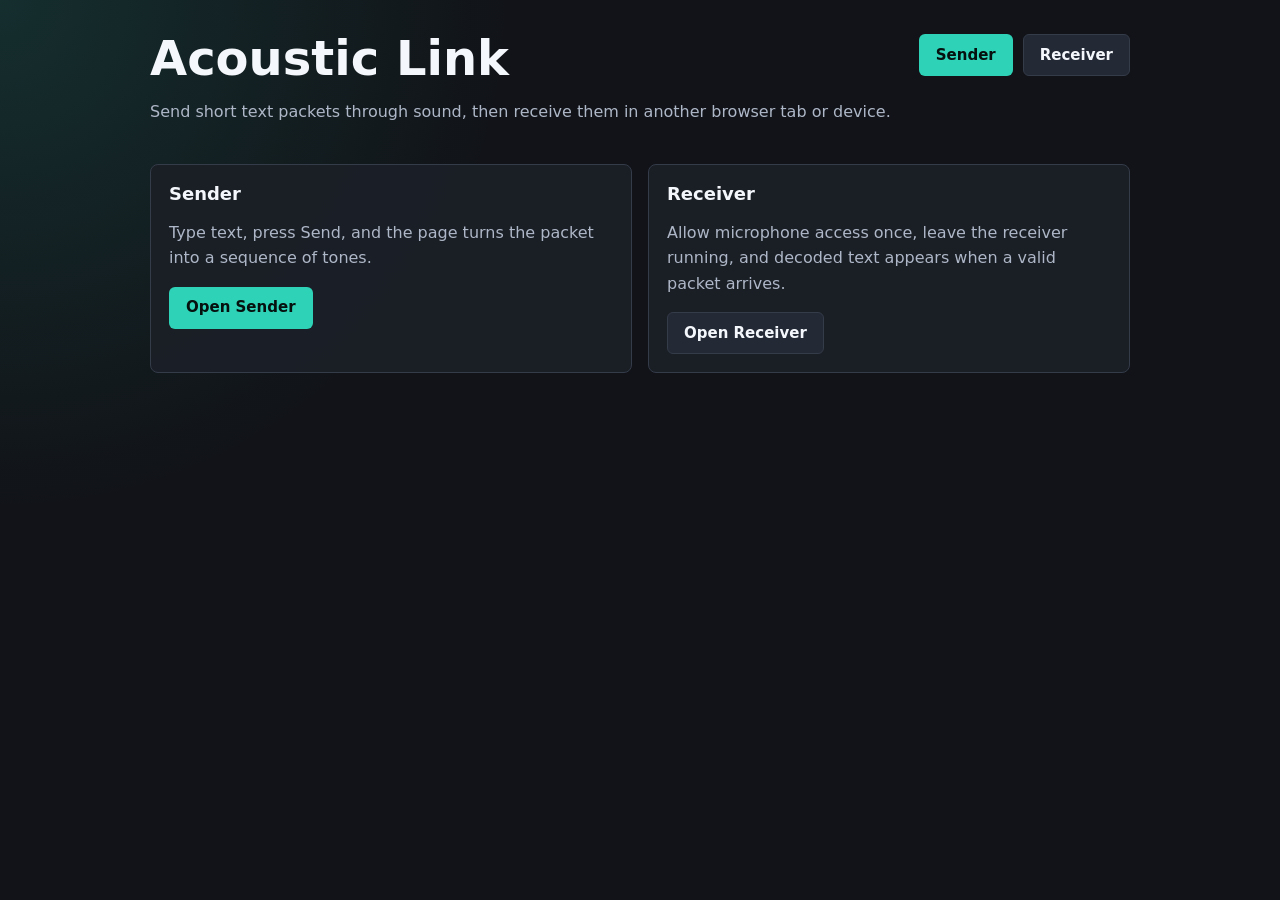
<file: index.html>
<!doctype html>
<html lang="en">
<head>
  <meta charset="utf-8">
  <meta name="viewport" content="width=device-width, initial-scale=1">
  <title>Acoustic Link</title>
  <link rel="stylesheet" href="style.css">
</head>
<body>
  <main>
    <header>
      <div>
        <h1>Acoustic Link</h1>
        <p>Send short text packets through sound, then receive them in another browser tab or device.</p>
      </div>
      <nav class="nav">
        <a class="button" href="sender.html">Sender</a>
        <a class="button secondary" href="receiver.html">Receiver</a>
      </nav>
    </header>

    <section class="grid">
      <article class="panel">
        <h2>Sender</h2>
        <p>Type text, press Send, and the page turns the packet into a sequence of tones.</p>
        <a class="button" href="sender.html">Open Sender</a>
      </article>
      <article class="panel">
        <h2>Receiver</h2>
        <p>Allow microphone access once, leave the receiver running, and decoded text appears when a valid packet arrives.</p>
        <a class="button secondary" href="receiver.html">Open Receiver</a>
      </article>
    </section>
  </main>
</body>
</html>
</file>
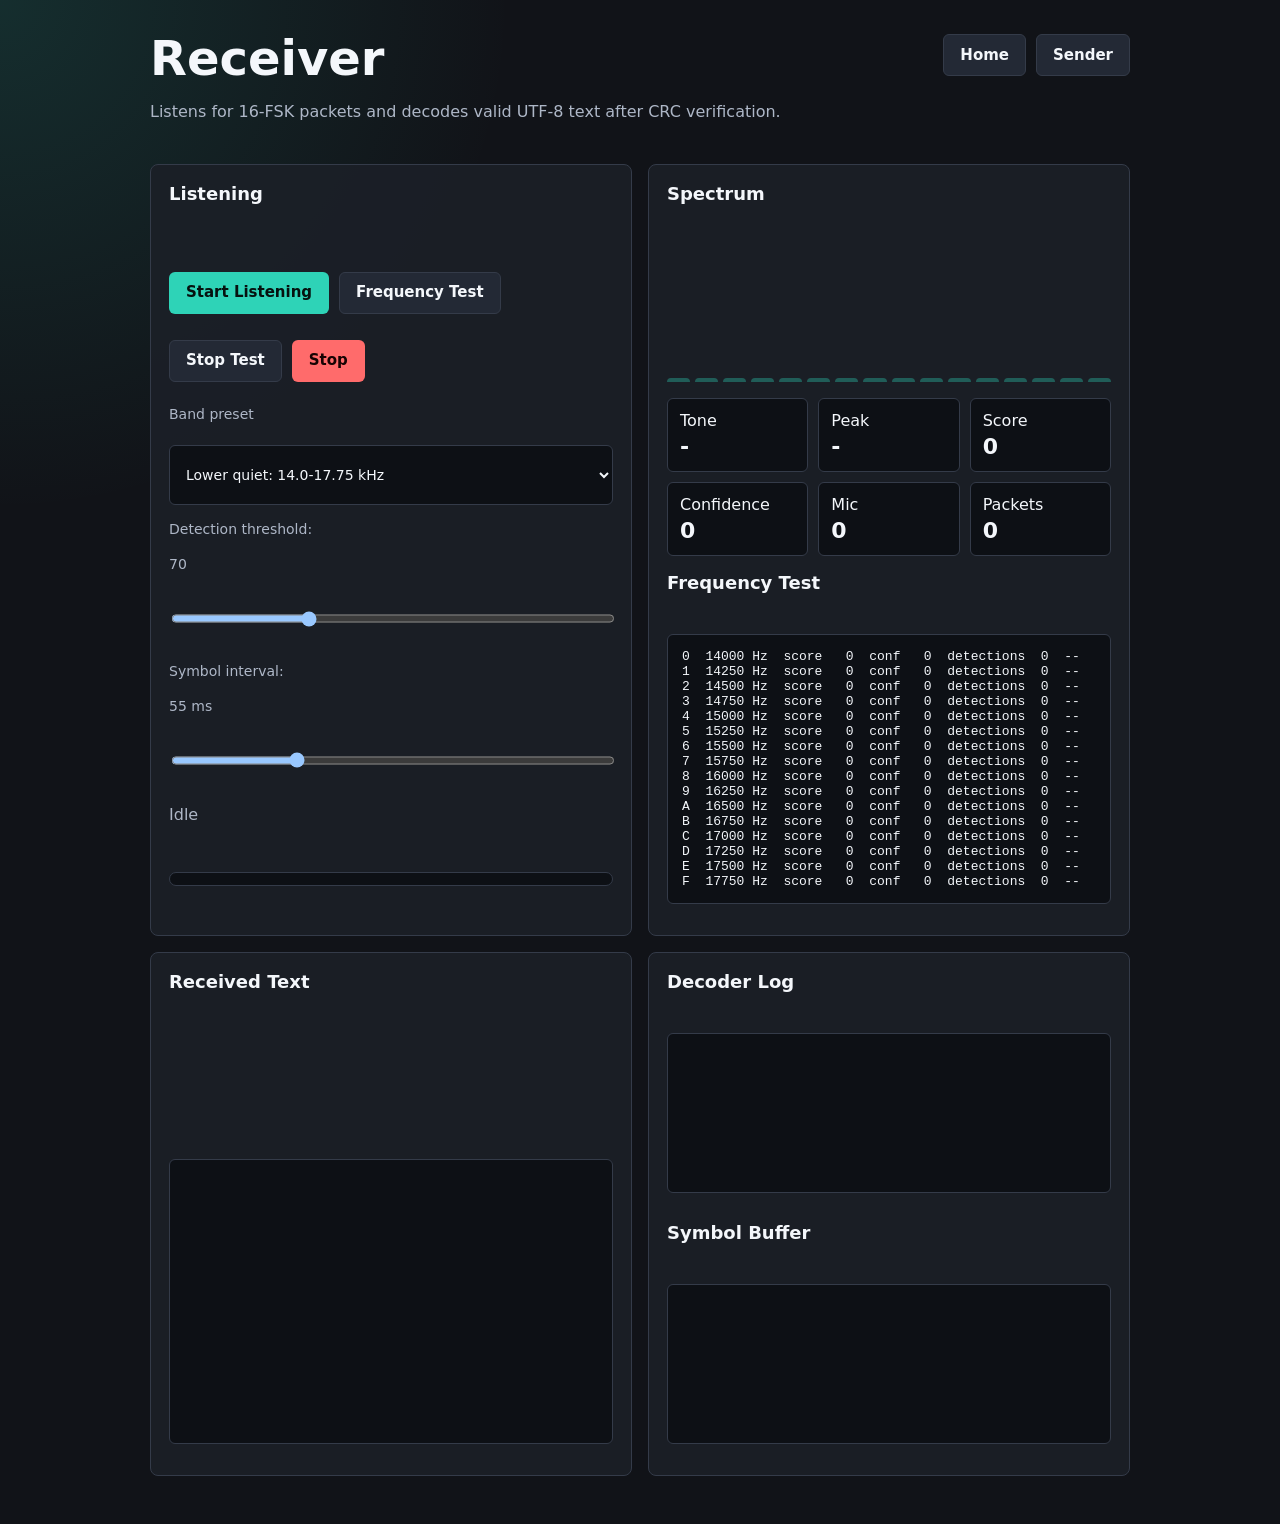
<file: receiver.html>
<!doctype html>
<html lang="en">
<head>
  <meta charset="utf-8">
  <meta name="viewport" content="width=device-width, initial-scale=1">
  <title>Acoustic Link Receiver</title>
  <link rel="stylesheet" href="style.css">
</head>
<body>
  <main>
    <header>
      <div>
        <h1>Receiver</h1>
        <p>Listens for 16-FSK packets and decodes valid UTF-8 text after CRC verification.</p>
      </div>
      <nav class="nav">
        <a class="button secondary" href="index.html">Home</a>
        <a class="button secondary" href="sender.html">Sender</a>
      </nav>
    </header>

    <section class="grid">
      <div class="panel stack">
        <h2>Listening</h2>
        <div class="controls">
          <button id="start">Start Listening</button>
          <button id="startTest" class="secondary">Frequency Test</button>
          <button id="stopTest" class="secondary" disabled>Stop Test</button>
          <button id="stop" class="danger" disabled>Stop</button>
        </div>
        <label>
          Band preset
          <select id="band">
            <option value="audibleDiag">Audible diagnostic: 2.0-5.75 kHz</option>
            <option value="wide">Wide: 3.2-18.2 kHz</option>
            <option value="voice">Voice-safe test: 1.6-16.6 kHz</option>
            <option value="midQuiet">Mid quiet: 12.0-15.75 kHz</option>
            <option value="high">High: 8.0-19.25 kHz</option>
            <option value="lowerQuiet" selected>Lower quiet: 14.0-17.75 kHz</option>
            <option value="quiet">Quiet: 16.0-19.75 kHz</option>
            <option value="nearUltrasonic">Near inaudible: 18.0-20.1 kHz</option>
          </select>
        </label>
        <label>
          Detection threshold: <span id="thresholdLabel">70</span>
          <input id="threshold" type="range" min="25" max="180" value="70">
        </label>
        <label>
          Symbol interval: <span id="intervalLabel">55 ms</span>
          <input id="symbolInterval" type="range" min="25" max="140" value="55">
        </label>
        <div class="status" id="status">Idle</div>
        <div class="meter"><span id="level"></span></div>
      </div>

      <div class="panel stack">
        <h2>Spectrum</h2>
        <div class="bars" id="bars"></div>
        <div class="readout">
          <div class="metric">Tone<b id="tone">-</b></div>
          <div class="metric">Peak<b id="peak">-</b></div>
          <div class="metric">Score<b id="score">0</b></div>
          <div class="metric">Confidence<b id="confidence">0</b></div>
          <div class="metric">Mic<b id="mic">0</b></div>
          <div class="metric">Packets<b id="packets">0</b></div>
        </div>
        <h2>Frequency Test</h2>
        <pre id="testResults"></pre>
      </div>
    </section>

    <section class="grid" style="margin-top:16px">
      <div class="panel stack">
        <h2>Received Text</h2>
        <pre id="output"></pre>
      </div>
      <div class="panel stack">
        <h2>Decoder Log</h2>
        <pre id="log"></pre>
        <h2>Symbol Buffer</h2>
        <pre id="buffer"></pre>
      </div>
    </section>
  </main>

  <script>
    const bands = {
      audibleDiag: { start: 2000, step: 250 },
      wide: { start: 3200, step: 1000 },
      voice: { start: 1600, step: 1000 },
      midQuiet: { start: 12000, step: 250 },
      high: { start: 8000, step: 750 },
      lowerQuiet: { start: 14000, step: 250 },
      quiet: { start: 16000, step: 250 },
      nearUltrasonic: { start: 18000, step: 140 }
    };
    const sync = "0f0f0f0f0f0fa5a5";
    const maxPayloadBytes = 512;
    const $ = (id) => document.getElementById(id);
    const decoder = new TextDecoder();
    let audioCtx;
    let stream;
    let source;
    let analyser;
    let data;
    let timeData;
    let raf;
    let nibbles = "";
    let packets = 0;
    let lastSymbolAt = 0;
    let lastSymbol = "";
    let signalWasLow = true;
    let noiseFloor = null;
    let frequencyTest = null;

    function crc16(bytes) {
      let crc = 0xffff;
      for (const byte of bytes) {
        crc ^= byte << 8;
        for (let i = 0; i < 8; i++) crc = (crc & 0x8000) ? ((crc << 1) ^ 0x1021) & 0xffff : (crc << 1) & 0xffff;
      }
      return crc;
    }

    function log(line, cls = "") {
      const time = new Date().toLocaleTimeString();
      $("log").textContent = `[${time}] ${line}\n` + $("log").textContent;
      $("status").innerHTML = cls ? `<span class="${cls}">${line}</span>` : line;
    }

    function freqs() {
      const band = bands[$("band").value];
      return Array.from({ length: 16 }, (_, i) => band.start + band.step * i);
    }

    function readBin(freq) {
      const bin = Math.round(freq / audioCtx.sampleRate * analyser.fftSize);
      let total = 0;
      let count = 0;
      for (let i = Math.max(0, bin - 1); i <= Math.min(data.length - 1, bin + 1); i++) {
        total += data[i];
        count++;
      }
      return total / count;
    }

    function rankedScores(rawScores) {
      if (!noiseFloor) noiseFloor = rawScores.slice();
      const adjusted = rawScores.map((score, i) => Math.max(0, score - noiseFloor[i]));
      const ranked = adjusted.map((score, index) => ({ score, index })).sort((a, b) => b.score - a.score);
      return { adjusted, ranked };
    }

    function emptyFrequencyResults() {
      return freqs().map((freq, nibble) => ({
        nibble,
        freq,
        maxScore: 0,
        maxConfidence: 0,
        detections: 0
      }));
    }

    function renderFrequencyResults() {
      const results = frequencyTest?.results || emptyFrequencyResults();
      $("testResults").textContent = results.map((row) => {
        const ok = row.detections > 0;
        const mark = ok ? "OK" : "--";
        return `${row.nibble.toString(16).toUpperCase()}  ${Math.round(row.freq).toString().padStart(5, " ")} Hz  score ${Math.round(row.maxScore).toString().padStart(3, " ")}  conf ${Math.round(row.maxConfidence).toString().padStart(3, " ")}  detections ${row.detections.toString().padStart(2, " ")}  ${mark}`;
      }).join("\n");
    }

    function beginFrequencyTest() {
      nibbles = "";
      lastSymbolAt = 0;
      signalWasLow = true;
      frequencyTest = {
        endsAt: performance.now() + 12000,
        results: emptyFrequencyResults()
      };
      $("startTest").disabled = true;
      $("stopTest").disabled = false;
      renderFrequencyResults();
      log("Frequency test running for 12 seconds", "warn");
    }

    function stopFrequencyTest(finished = false) {
      if (!frequencyTest) return;
      renderFrequencyResults();
      frequencyTest = null;
      $("startTest").disabled = false;
      $("stopTest").disabled = true;
      log(finished ? "Frequency test complete" : "Frequency test stopped", finished ? "ok" : "warn");
    }

    function recordFrequencyTest(scores, best, confidence, strongEnough) {
      if (!frequencyTest) return;
      scores.forEach((score, i) => {
        frequencyTest.results[i].maxScore = Math.max(frequencyTest.results[i].maxScore, score);
      });
      if (strongEnough) {
        frequencyTest.results[best].maxConfidence = Math.max(frequencyTest.results[best].maxConfidence, confidence);
        frequencyTest.results[best].detections++;
      }
      renderFrequencyResults();
      if (performance.now() >= frequencyTest.endsAt) stopFrequencyTest(true);
    }

    function editDistanceWithin(a, b, limit) {
      let prev = Array.from({ length: b.length + 1 }, (_, i) => i);
      for (let i = 1; i <= a.length; i++) {
        const curr = [i];
        let best = curr[0];
        for (let j = 1; j <= b.length; j++) {
          const cost = a[i - 1] === b[j - 1] ? 0 : 1;
          const value = Math.min(prev[j] + 1, curr[j - 1] + 1, prev[j - 1] + cost);
          curr[j] = value;
          best = Math.min(best, value);
        }
        if (best > limit) return limit + 1;
        prev = curr;
      }
      return prev[b.length];
    }

    function findSync() {
      const exactAt = nibbles.indexOf(sync);
      if (exactAt >= 0) return { at: exactAt, end: exactAt + sync.length, errors: 0 };

      let best = null;
      const minLen = sync.length - 2;
      const maxLen = sync.length + 2;
      for (let at = 0; at <= nibbles.length - minLen; at++) {
        for (let len = minLen; len <= maxLen && at + len <= nibbles.length; len++) {
          const errors = editDistanceWithin(nibbles.slice(at, at + len), sync, 2);
          if (errors > 2) continue;
          if (!best || errors < best.errors || (errors === best.errors && len < best.end - best.at)) {
            best = { at, end: at + len, errors };
          }
        }
      }
      return best;
    }

    function tryDecode() {
      const match = findSync();
      if (!match) {
        if (nibbles.length > 260) nibbles = nibbles.slice(-128);
        $("buffer").textContent = nibbles.slice(-96);
        return;
      }

      const body = nibbles.slice(match.end);
      $("buffer").textContent = nibbles.slice(Math.max(0, match.at - 8), match.end + 96);
      if (body.length < 8) return;
      const bytes = [];
      for (let i = 0; i + 1 < body.length; i += 2) bytes.push(parseInt(body.slice(i, i + 2), 16));
      if (bytes.length < 4) return;

      const len = (bytes[0] << 8) | bytes[1];
      if (len > maxPayloadBytes) {
        nibbles = nibbles.slice(match.at + 1);
        log(`Discarded invalid length: ${len} bytes`, "warn");
        return;
      }
      const total = 2 + len + 2;
      if (bytes.length < total) return;

      const packet = new Uint8Array(bytes.slice(0, total));
      const bodyBytes = packet.slice(0, packet.length - 2);
      const got = (packet[packet.length - 2] << 8) | packet[packet.length - 1];
      const expected = crc16(bodyBytes);
      nibbles = body.slice(total * 2);

      if (got !== expected) {
        log(`CRC failed: got ${got.toString(16)}, expected ${expected.toString(16)}`, "bad");
        return;
      }

      const payload = packet.slice(2, 2 + len);
      const text = decoder.decode(payload);
      packets++;
      $("packets").textContent = packets;
      $("output").textContent = text + "\n\n" + $("output").textContent;
      log(`Packet received: ${len} bytes${match.errors ? `, sync corrected ${match.errors}` : ""}`, "ok");
    }

    function drawBars(scores, active) {
      const bars = $("bars").children;
      scores.forEach((score, i) => {
        bars[i].style.height = `${Math.max(4, score / 255 * 140)}px`;
        bars[i].className = i === active ? "bar active" : "bar";
      });
    }

    function tick() {
      analyser.getByteFrequencyData(data);
      analyser.getByteTimeDomainData(timeData);
      let sum = 0;
      for (const sample of timeData) {
        const centered = sample - 128;
        sum += centered * centered;
      }
      const micLevel = Math.round(Math.sqrt(sum / timeData.length));
      const rawScores = freqs().map(readBin);
      const { adjusted: scores, ranked } = rankedScores(rawScores);
      let peakBin = 0;
      for (let i = 1; i < data.length; i++) if (data[i] > data[peakBin]) peakBin = i;
      const peakFreq = Math.round(peakBin * audioCtx.sampleRate / analyser.fftSize);
      const peakScore = data[peakBin];
      const best = ranked[0].index;
      const secondScore = ranked[1]?.score || 0;
      const score = Math.round(scores[best]);
      const confidence = Math.round(score - secondScore);
      const threshold = Number($("threshold").value);
      const symbolInterval = Number($("symbolInterval").value);
      $("thresholdLabel").textContent = threshold;
      $("intervalLabel").textContent = `${symbolInterval} ms`;
      $("tone").textContent = `${best.toString(16).toUpperCase()} / ${Math.round(freqs()[best])} Hz`;
      $("peak").textContent = `${peakFreq} Hz / ${peakScore}`;
      $("score").textContent = score;
      $("confidence").textContent = confidence;
      $("mic").textContent = micLevel;
      $("level").style.width = `${Math.min(100, score / 255 * 100)}%`;
      drawBars(scores, best);

      const now = performance.now();
      const strongEnough = score >= threshold && confidence >= Math.max(8, threshold * 0.25);
      if (frequencyTest) {
        recordFrequencyTest(scores, best, confidence, strongEnough);
        raf = requestAnimationFrame(tick);
        return;
      }
      if (strongEnough && (signalWasLow || now - lastSymbolAt >= symbolInterval)) {
        lastSymbolAt = now;
        lastSymbol = best.toString(16);
        signalWasLow = false;
        nibbles += lastSymbol;
        tryDecode();
      } else if (score < threshold * 0.45) {
        signalWasLow = true;
        for (let i = 0; i < rawScores.length; i++) noiseFloor[i] = noiseFloor[i] * 0.96 + rawScores[i] * 0.04;
      }

      raf = requestAnimationFrame(tick);
    }

    async function start() {
      stream = await navigator.mediaDevices.getUserMedia({
        audio: {
          echoCancellation: false,
          noiseSuppression: false,
          autoGainControl: false
        }
      });
      audioCtx = new AudioContext();
      if (audioCtx.state === "suspended") await audioCtx.resume();
      source = audioCtx.createMediaStreamSource(stream);
      analyser = audioCtx.createAnalyser();
      analyser.fftSize = 2048;
      analyser.minDecibels = -120;
      analyser.maxDecibels = -20;
      analyser.smoothingTimeConstant = 0;
      data = new Uint8Array(analyser.frequencyBinCount);
      timeData = new Uint8Array(analyser.fftSize);
      source.connect(analyser);
      $("start").disabled = true;
      $("stop").disabled = false;
      $("startTest").disabled = false;
      const track = stream.getAudioTracks()[0];
      log(`Listening at ${audioCtx.sampleRate} Hz; mic ${track?.readyState || "unknown"}${track?.muted ? ", muted" : ""}`, "ok");
      tick();
    }

    function stop() {
      cancelAnimationFrame(raf);
      if (stream) stream.getTracks().forEach((track) => track.stop());
      if (audioCtx) audioCtx.close();
      audioCtx = null;
      stream = null;
      source = null;
      $("start").disabled = false;
      $("stop").disabled = true;
      stopFrequencyTest(false);
      $("startTest").disabled = false;
      log("Stopped");
    }

    for (let i = 0; i < 16; i++) {
      const bar = document.createElement("div");
      bar.className = "bar";
      $("bars").appendChild(bar);
    }
    renderFrequencyResults();
    $("start").addEventListener("click", () => start().catch((err) => log(err.message, "bad")));
    $("startTest").addEventListener("click", async () => {
      try {
        if (!audioCtx) await start();
        beginFrequencyTest();
      } catch (err) {
        log(err.message, "bad");
      }
    });
    $("stopTest").addEventListener("click", () => stopFrequencyTest(false));
    $("stop").addEventListener("click", stop);
    $("band").addEventListener("change", () => {
      nibbles = "";
      lastSymbolAt = 0;
      signalWasLow = true;
      noiseFloor = null;
      stopFrequencyTest(false);
      renderFrequencyResults();
      log("Band changed; decoder buffer cleared", "warn");
    });
    $("threshold").addEventListener("input", () => $("thresholdLabel").textContent = $("threshold").value);
    $("symbolInterval").addEventListener("input", () => $("intervalLabel").textContent = `${$("symbolInterval").value} ms`);
  </script>
</body>
</html>
</file>
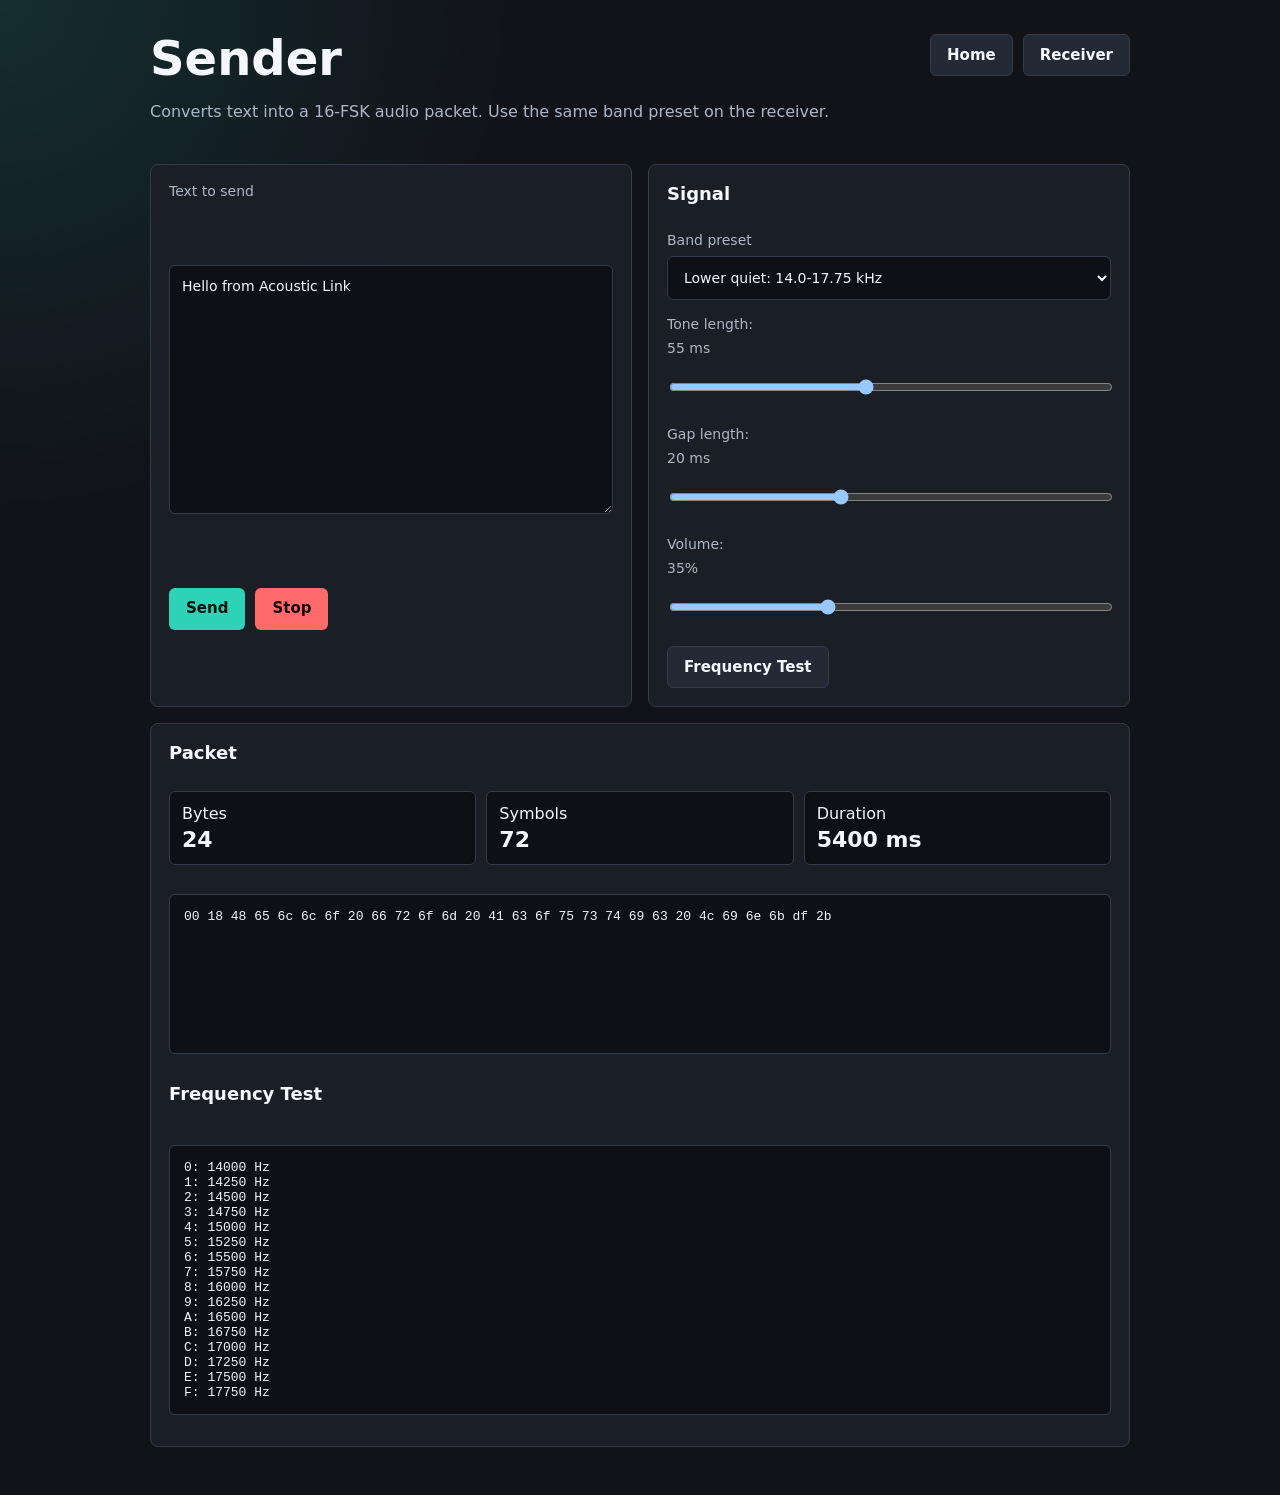
<file: sender.html>
<!doctype html>
<html lang="en">
<head>
  <meta charset="utf-8">
  <meta name="viewport" content="width=device-width, initial-scale=1">
  <title>Acoustic Link Sender</title>
  <link rel="stylesheet" href="style.css">
</head>
<body>
  <main>
    <header>
      <div>
        <h1>Sender</h1>
        <p>Converts text into a 16-FSK audio packet. Use the same band preset on the receiver.</p>
      </div>
      <nav class="nav">
        <a class="button secondary" href="index.html">Home</a>
        <a class="button secondary" href="receiver.html">Receiver</a>
      </nav>
    </header>

    <section class="grid">
      <div class="panel stack">
        <label>
          Text to send
          <textarea id="message">Hello from Acoustic Link</textarea>
        </label>
        <div class="controls">
          <button id="send">Send</button>
          <button id="stop" class="danger" disabled>Stop</button>
        </div>
      </div>

      <div class="panel stack">
        <h2>Signal</h2>
        <label>
          Band preset
          <select id="band">
            <option value="audibleDiag">Audible diagnostic: 2.0-5.75 kHz</option>
            <option value="wide">Wide: 3.2-18.2 kHz</option>
            <option value="voice">Voice-safe test: 1.6-16.6 kHz</option>
            <option value="midQuiet">Mid quiet: 12.0-15.75 kHz</option>
            <option value="high">High: 8.0-19.25 kHz</option>
            <option value="lowerQuiet" selected>Lower quiet: 14.0-17.75 kHz</option>
            <option value="quiet">Quiet: 16.0-19.75 kHz</option>
            <option value="nearUltrasonic">Near inaudible: 18.0-20.1 kHz</option>
          </select>
        </label>
        <label>
          Tone length: <span id="toneLabel">55 ms</span>
          <input id="toneMs" type="range" min="20" max="100" value="55">
        </label>
        <label>
          Gap length: <span id="gapLabel">20 ms</span>
          <input id="gapMs" type="range" min="5" max="45" value="20">
        </label>
        <label>
          Volume: <span id="volumeLabel">35%</span>
          <input id="volume" type="range" min="1" max="100" value="35">
        </label>
        <div class="controls">
          <button id="test" class="secondary">Frequency Test</button>
        </div>
      </div>
    </section>

    <section class="panel stack" style="margin-top:16px">
      <h2>Packet</h2>
      <div class="readout">
        <div class="metric">Bytes<b id="bytes">0</b></div>
        <div class="metric">Symbols<b id="symbols">0</b></div>
        <div class="metric">Duration<b id="duration">0 ms</b></div>
      </div>
      <pre id="packet"></pre>
      <h2>Frequency Test</h2>
      <pre id="testPlan"></pre>
    </section>
  </main>

  <script>
    const bands = {
      audibleDiag: { start: 2000, step: 250 },
      wide: { start: 3200, step: 1000 },
      voice: { start: 1600, step: 1000 },
      midQuiet: { start: 12000, step: 250 },
      high: { start: 8000, step: 750 },
      lowerQuiet: { start: 14000, step: 250 },
      quiet: { start: 16000, step: 250 },
      nearUltrasonic: { start: 18000, step: 140 }
    };
    const preamble = [0, 15, 0, 15, 0, 15, 0, 15, 0, 15, 0, 15, 10, 5, 10, 5];

    const $ = (id) => document.getElementById(id);
    const encoder = new TextEncoder();
    let audioCtx;
    let masterGain;
    let masterConnected = false;
    let playingUntil = 0;
    let finishTimer;

    function crc16(bytes) {
      let crc = 0xffff;
      for (const byte of bytes) {
        crc ^= byte << 8;
        for (let i = 0; i < 8; i++) crc = (crc & 0x8000) ? ((crc << 1) ^ 0x1021) & 0xffff : (crc << 1) & 0xffff;
      }
      return crc;
    }

    function bytesToNibbles(bytes) {
      const out = [];
      for (const byte of bytes) out.push(byte >> 4, byte & 15);
      return out;
    }

    function freqs() {
      const band = bands[$("band").value];
      return Array.from({ length: 16 }, (_, i) => band.start + band.step * i);
    }

    function makePacket(text) {
      const payload = encoder.encode(text);
      if (payload.length > 65535) throw new Error("Message is too long.");
      const body = new Uint8Array(2 + payload.length);
      body[0] = payload.length >> 8;
      body[1] = payload.length & 255;
      body.set(payload, 2);
      const crc = crc16(body);
      const packet = new Uint8Array(body.length + 2);
      packet.set(body, 0);
      packet[packet.length - 2] = crc >> 8;
      packet[packet.length - 1] = crc & 255;
      return { payload, packet, symbols: [...preamble, ...bytesToNibbles(packet)] };
    }

    function freqForNibble(nibble) {
      return freqs()[nibble];
    }

    function updatePreview() {
      const toneMs = Number($("toneMs").value);
      const gapMs = Number($("gapMs").value);
      $("toneLabel").textContent = `${toneMs} ms`;
      $("gapLabel").textContent = `${gapMs} ms`;
      $("volumeLabel").textContent = `${$("volume").value}%`;
      const { payload, packet, symbols } = makePacket($("message").value);
      $("bytes").textContent = payload.length;
      $("symbols").textContent = symbols.length;
      $("duration").textContent = `${Math.round(symbols.length * (toneMs + gapMs))} ms`;
      $("packet").textContent = Array.from(packet).map((b) => b.toString(16).padStart(2, "0")).join(" ");
      $("testPlan").textContent = freqs().map((freq, i) => `${i.toString(16).toUpperCase()}: ${Math.round(freq)} Hz`).join("\n");
    }

    async function ensureAudio(volume) {
      audioCtx ||= new AudioContext();
      if (audioCtx.state === "suspended") await audioCtx.resume();
      masterGain ||= audioCtx.createGain();
      if (!masterConnected) {
        masterGain.connect(audioCtx.destination);
        masterConnected = true;
      }
      masterGain.gain.setValueAtTime(volume, audioCtx.currentTime);
    }

    function setPlaying(isPlaying) {
      $("send").disabled = true;
      $("test").disabled = true;
      $("stop").disabled = false;
      if (!isPlaying) {
        $("send").disabled = false;
        $("test").disabled = false;
        $("stop").disabled = true;
      }
    }

    function scheduleTone(freq, t, toneMs, volume) {
      const osc = audioCtx.createOscillator();
      const gain = audioCtx.createGain();
      osc.type = "sine";
      osc.frequency.setValueAtTime(freq, t);
      gain.gain.setValueAtTime(0.0001, t);
      gain.gain.exponentialRampToValueAtTime(volume, t + Math.min(0.006, toneMs * 0.25));
      gain.gain.setValueAtTime(volume, t + Math.max(0, toneMs - 0.008));
      gain.gain.exponentialRampToValueAtTime(0.0001, t + toneMs);
      osc.connect(gain).connect(masterGain);
      osc.start(t);
      osc.stop(t + toneMs + 0.02);
    }

    async function playTones(tones, toneMs, gapMs, volume) {
      await ensureAudio(volume);
      clearTimeout(finishTimer);
      setPlaying(true);
      let t = audioCtx.currentTime + 0.08;
      playingUntil = t + tones.length * (toneMs + gapMs);

      for (const tone of tones) {
        scheduleTone(tone.freq, t, toneMs, volume);
        t += toneMs + gapMs;
      }

      finishTimer = setTimeout(() => {
        setPlaying(false);
      }, Math.max(0, (playingUntil - audioCtx.currentTime) * 1000));
    }

    async function sendPacket() {
      const toneMs = Number($("toneMs").value) / 1000;
      const gapMs = Number($("gapMs").value) / 1000;
      const volume = Number($("volume").value) / 100;
      const { symbols } = makePacket($("message").value);
      await playTones(symbols.map((nibble) => ({ freq: freqForNibble(nibble) })), toneMs, gapMs, volume);
    }

    async function runFrequencyTest() {
      const volume = Number($("volume").value) / 100;
      const tones = freqs().map((freq, nibble) => ({ freq, nibble }));
      $("testPlan").textContent = tones.map((tone) => `${tone.nibble.toString(16).toUpperCase()}: ${Math.round(tone.freq)} Hz, 450 ms`).join("\n");
      await playTones(tones, 0.45, 0.15, volume);
    }

    $("send").addEventListener("click", () => sendPacket().catch((err) => alert(err.message)));
    $("test").addEventListener("click", () => runFrequencyTest().catch((err) => alert(err.message)));
    $("stop").addEventListener("click", () => {
      clearTimeout(finishTimer);
      if (audioCtx) audioCtx.close();
      audioCtx = null;
      masterGain = null;
      masterConnected = false;
      setPlaying(false);
    });
    ["message", "band", "toneMs", "gapMs", "volume"].forEach((id) => $(id).addEventListener("input", updatePreview));
    updatePreview();
  </script>
</body>
</html>
</file>
<file: style.css>
:root {
  color-scheme: dark;
  --bg: #111318;
  --panel: #1b1f27;
  --panel-2: #232935;
  --text: #f4f7fb;
  --muted: #aeb7c7;
  --line: #343b49;
  --accent: #2ed3b7;
  --accent-2: #ffcf5a;
  --danger: #ff6b6b;
}

* {
  box-sizing: border-box;
}

body {
  margin: 0;
  min-height: 100vh;
  background: radial-gradient(circle at top left, rgba(46, 211, 183, 0.14), transparent 32rem), var(--bg);
  color: var(--text);
  font-family: Inter, ui-sans-serif, system-ui, -apple-system, BlinkMacSystemFont, "Segoe UI", sans-serif;
}

main {
  width: min(980px, calc(100vw - 32px));
  margin: 0 auto;
  padding: 34px 0 48px;
}

header {
  display: flex;
  align-items: flex-start;
  justify-content: space-between;
  gap: 18px;
  margin-bottom: 24px;
}

h1 {
  margin: 0;
  font-size: clamp(28px, 5vw, 48px);
  line-height: 1.02;
}

p {
  color: var(--muted);
  line-height: 1.58;
}

a {
  color: var(--accent);
  text-decoration: none;
}

.nav {
  display: flex;
  gap: 10px;
  flex-wrap: wrap;
}

.grid {
  display: grid;
  grid-template-columns: repeat(2, minmax(0, 1fr));
  gap: 16px;
}

.stack {
  display: grid;
  gap: 16px;
}

.panel {
  background: color-mix(in srgb, var(--panel) 94%, transparent);
  border: 1px solid var(--line);
  border-radius: 8px;
  padding: 18px;
}

.panel h2 {
  margin: 0 0 12px;
  font-size: 18px;
}

label {
  display: grid;
  gap: 8px;
  color: var(--muted);
  font-size: 14px;
}

textarea,
input,
select {
  width: 100%;
  border: 1px solid var(--line);
  border-radius: 6px;
  background: #0d1015;
  color: var(--text);
  padding: 12px;
  font: inherit;
}

textarea {
  min-height: 190px;
  resize: vertical;
}

button,
.button {
  display: inline-flex;
  align-items: center;
  justify-content: center;
  min-height: 42px;
  border: 1px solid transparent;
  border-radius: 6px;
  background: var(--accent);
  color: #06110f;
  padding: 0 16px;
  font: 700 15px/1 system-ui, sans-serif;
  cursor: pointer;
}

button.secondary,
.button.secondary {
  background: var(--panel-2);
  border-color: var(--line);
  color: var(--text);
}

button.danger {
  background: var(--danger);
  color: #170303;
}

.controls {
  display: flex;
  gap: 10px;
  flex-wrap: wrap;
  align-items: center;
}

.readout {
  display: grid;
  grid-template-columns: repeat(3, minmax(0, 1fr));
  gap: 10px;
}

.metric {
  background: #0d1015;
  border: 1px solid var(--line);
  border-radius: 6px;
  padding: 12px;
}

.metric b {
  display: block;
  font-size: 22px;
  margin-top: 4px;
}

.meter {
  width: 100%;
  height: 14px;
  background: #0d1015;
  border: 1px solid var(--line);
  border-radius: 999px;
  overflow: hidden;
}

.meter span {
  display: block;
  height: 100%;
  width: 0%;
  background: linear-gradient(90deg, var(--accent), var(--accent-2));
}

.bars {
  display: grid;
  grid-template-columns: repeat(16, minmax(0, 1fr));
  align-items: end;
  gap: 5px;
  height: 150px;
  padding-top: 10px;
}

.bar {
  min-height: 4px;
  background: var(--accent);
  border-radius: 4px 4px 0 0;
  opacity: 0.35;
}

.bar.active {
  opacity: 1;
  background: var(--accent-2);
}

.log,
pre {
  min-height: 160px;
  max-height: 300px;
  overflow: auto;
  white-space: pre-wrap;
  word-break: break-word;
  background: #0d1015;
  border: 1px solid var(--line);
  border-radius: 6px;
  padding: 14px;
  color: var(--text);
}

.status {
  color: var(--muted);
}

.ok {
  color: var(--accent);
}

.warn {
  color: var(--accent-2);
}

.bad {
  color: var(--danger);
}

@media (max-width: 760px) {
  header,
  .grid {
    grid-template-columns: 1fr;
    display: grid;
  }

  .readout {
    grid-template-columns: 1fr;
  }
}
</file>
